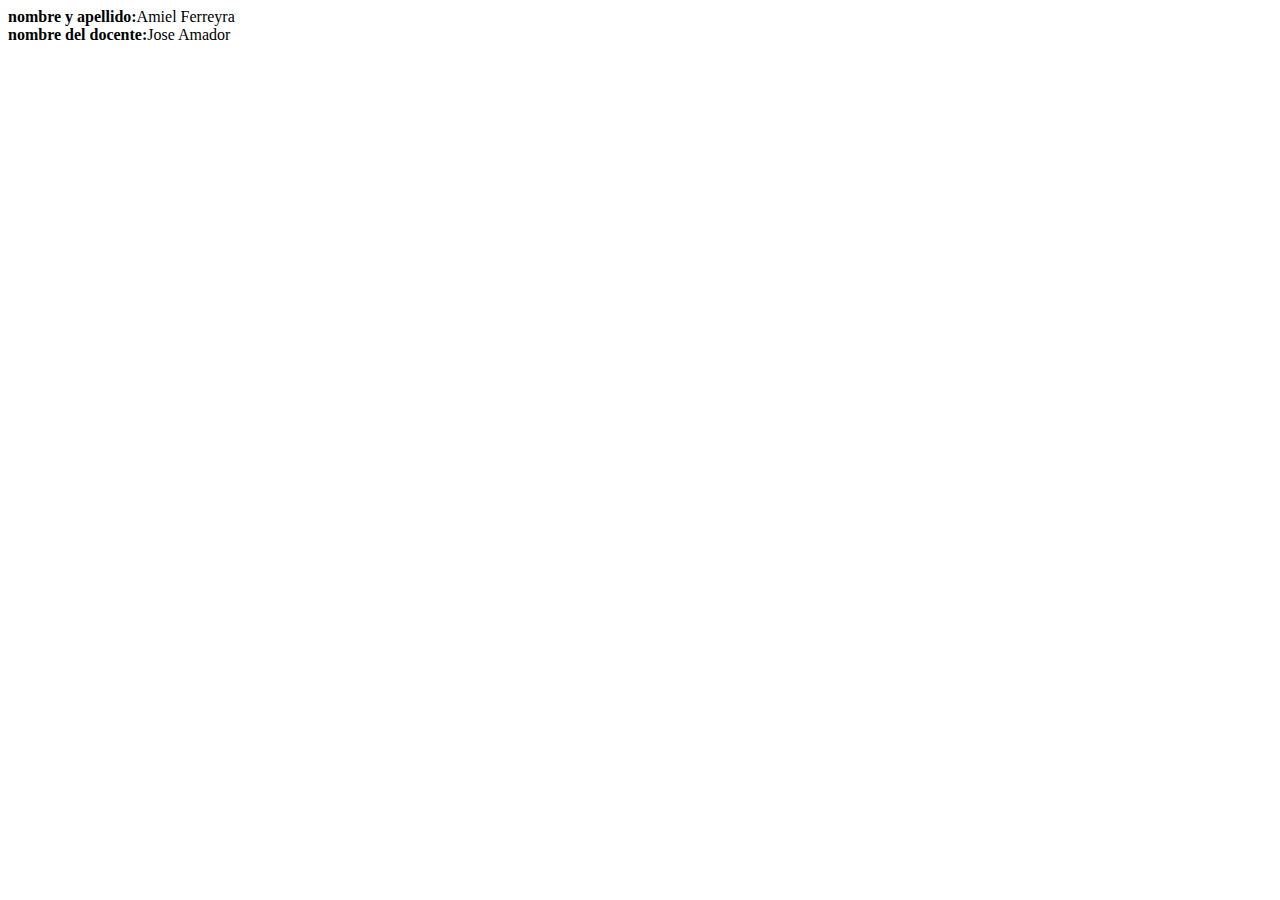
<file: practicas.html/practica01.html>
<!DOCTYPE html>
<html lang="es">
<head>
    <meta charset="UTF-8">
    <meta http-equiv="X-UA-Compatible" content="IE=edge">
    <meta name="viewport" content="width=device-width, initial-scale=1.0">
    <title>Document</title>
</head>
<body>
    <strong>nombre y apellido:</strong><span>Amiel Ferreyra</span>
    <div>
        <strong>nombre del docente:</strong><span>Jose Amador</span>
    </div>
</body>
</html>
</file>
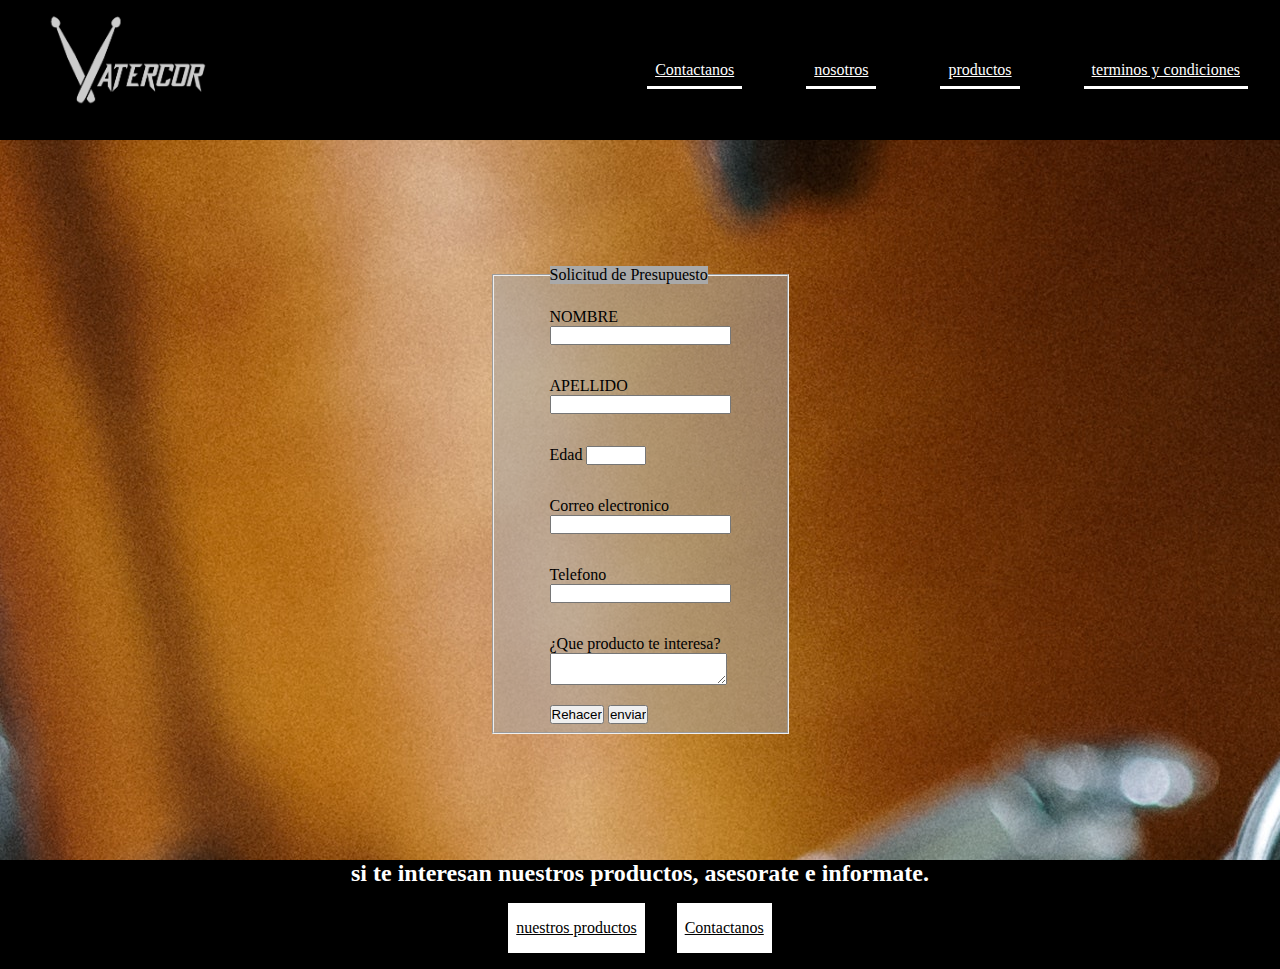
<file: vistas/contacto.html>
<!DOCTYPE html>
<html lang="es">
<head>
    <meta charset="UTF-8">
    <meta http-equiv="X-UA-Compatible" content="IE=edge">
    <meta name="viewport" content="width=device-width, initial-scale=1.0">
    <title>contacto</title>
    <link rel="shortcut icon" href="../img//ISOLOGO.png">
    <link rel="preconnect" href="https://fonts.googleapis.com">
        <link rel="preconnect" href="https://fonts.gstatic.com" crossorigin>
        <link href="https://fonts.googleapis.com/css2?family=Fredoka+One&display=swap" rel="stylesheet">
    <link rel="preconnect" href="https://fonts.googleapis.com">
        <link rel="preconnect" href="https://fonts.gstatic.com" crossorigin>
        <link href="https://fonts.googleapis.com/css2?family=Bungee+Inline&display=swap" rel="stylesheet">
    <link rel="preconectar" href="https://fonts.googleapis.com">
        <link rel="preconectar" href="https://fonts.gstatic.com" crossorigin>
        <link href="https: //fonts.googleapis.com/css2? family= Oswald:wght@300;600 & display=swap" rel="stylesheet">
    <link rel="stylesheet" href="../estilos/css/estilos.css">
</head>
<body>
    <header class="header">
        <a href="../index.html"><img src="../img/LOGO.png" alt="LOGO DE LA EMPRESA" class="header__logo"></a>
        <nav class="header__nav">
            <ul class="header__lista">
                <li class="header__item"><a class="header__enlace" href="./contacto.html">Contactanos</a></li>
                <li class="header__item"><a class="header__enlace" href="./nosotros.html">nosotros</a></li>
                <li class="header__item"><a class="header__enlace" href="./productos.html">productos</a></li>
                <li class="header__item"><a class="header__enlace" href="./terminosycondiciones.html">terminos y condiciones</a></li>
            </ul>
        </nav>
    </header>
    <main class="main__form">
        <form action="" method="get" enctype="text/plain">
            <fieldset class="form__fieldset">
                <legend class="form__legend">Solicitud de Presupuesto</legend>
                <div class="main__formitem">
                    <label for="username">NOMBRE</label>
                    <div>
                        <input type="text" name="username" id="username" required>
                    </div>
                </div>
                <div class="main__formitem">
                    <label for="userlastname">APELLIDO</label>
                    <div>
                        <input type="text" name="userlastname" id="userlastname" required>
                    </div>
                </div>
                <div class="main__formitem">
                    <label for="age">Edad</label>
                    <input type="number" name="age" id="age" min="10" max="150" step="1">
                </div>
                <div class="main__formitem">
                    <label for="email">Correo electronico</label>
                    <div>
                        <input type="email" name="email" id="email" required>
                    </div>
                </div>
                <div class="main__formitem">
                    <label for="phone">Telefono</label>
                    <div>
                        <input type="tel" name="phone" id="phone">
                    </div>
                </div>
                <div class="main__formitem">
                    <label for="bio">¿Que producto te interesa?</label>
                    <div>
                        <textarea name="bio" id="bio"></textarea>
                    </div>
                </div>
                <input type="reset" value="Rehacer">
                <input type="submit" value="enviar">
            </fieldset>
        </form>
    </main>
    <footer class="footer">
        <h2 class="footer__subtitulo1">si te interesan nuestros productos, asesorate e informate.</h2>
        <nav>
            <ul class="footer__lista2">
                <li class="footer__item3"><a class="footer__enlace4" href="./productos.html">nuestros productos</a></li>
                <li class="footer__item3"><a class="footer__enlace4" href="./contacto.html">Contactanos</a></li>
            </ul>
        </nav>
    </footer>
</body>
</html>
</file>
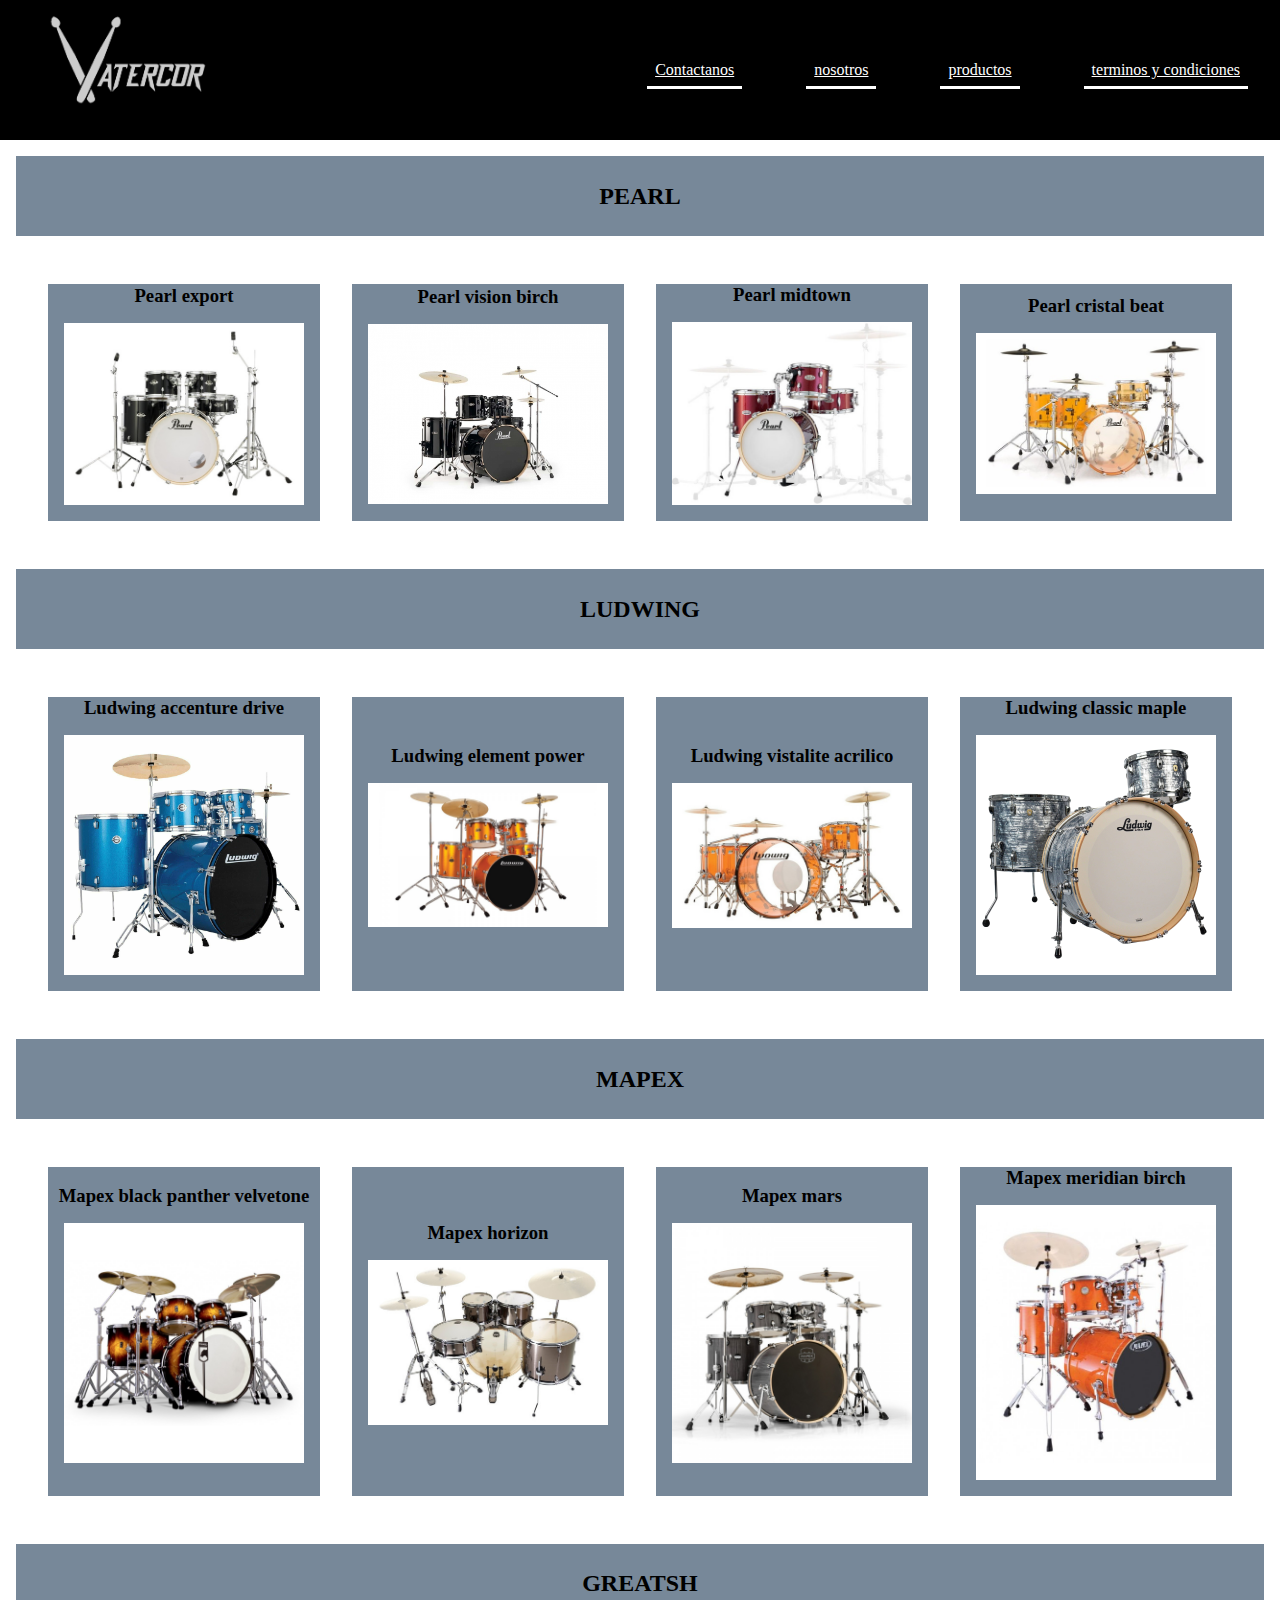
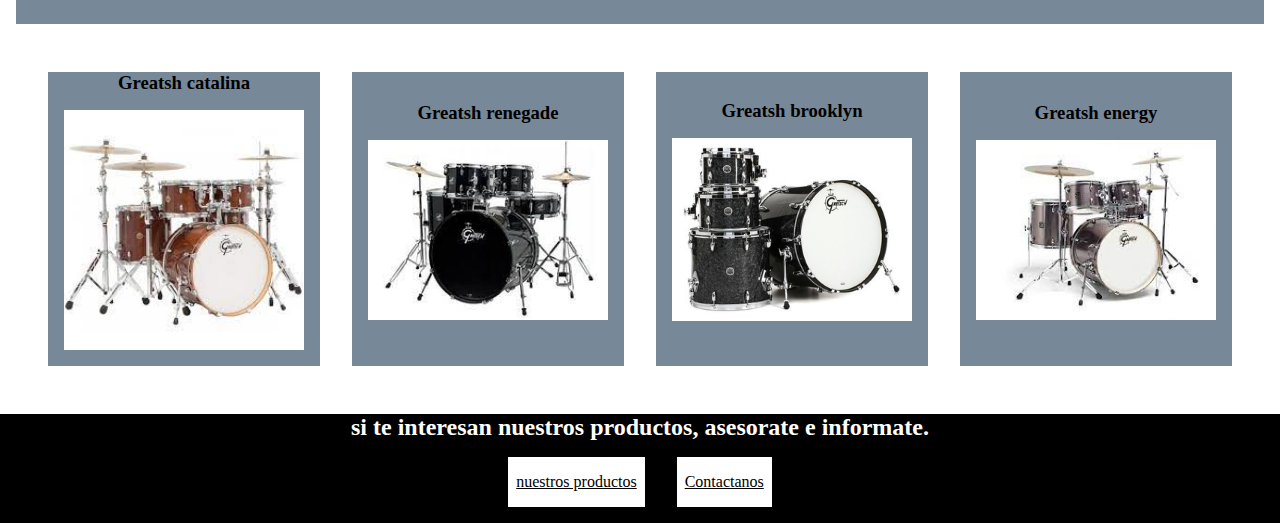
<file: vistas/productos.html>
<!DOCTYPE html>
<html lang="es">
<head>
    <meta charset="UTF-8">
    <meta http-equiv="X-UA-Compatible" content="IE=edge">
    <meta name="viewport" content="width=device-width, initial-scale=1.0">
    <title>Productos</title>
    <link rel="shortcut icon" href="../img/ISOLOGO.png">
    <link rel="preconnect" href="https://fonts.googleapis.com">
        <link rel="preconnect" href="https://fonts.gstatic.com" crossorigin>
        <link href="https://fonts.googleapis.com/css2?family=Fredoka+One&display=swap" rel="stylesheet">
    <link rel="preconnect" href="https://fonts.googleapis.com">
        <link rel="preconnect" href="https://fonts.gstatic.com" crossorigin>
        <link href="https://fonts.googleapis.com/css2?family=Bungee+Inline&display=swap" rel="stylesheet">
    <link rel="preconectar" href="https://fonts.googleapis.com">
        <link rel="preconectar" href="https://fonts.gstatic.com" crossorigin>
        <link href="https: //fonts.googleapis.com/css2? family= Oswald:wght@300;600 & display=swap" rel="stylesheet">
    <link rel="stylesheet" href="../estilos/css/estilos.css">
</head>
<body>
    <header class="header header">
        <a href="../index.html"><img src="../img/LOGO.png" alt="LOGO DE LA EMPRESA" class="header__logo"></a>
        <nav class="header__nav">
            <ul class="header__lista">
                <li class="header__item"><a class="header__enlace" href="./contacto.html">Contactanos</a></li>
                <li class="header__item"><a class="header__enlace" href="./nosotros.html">nosotros</a></li>
                <li class="header__item"><a class="header__enlace" href="./productos.html">productos</a></li>
                <li class="header__item"><a class="header__enlace" href="./terminosycondiciones.html">terminos y condiciones</a></li>
            </ul>
        </nav>
    </header>
    <main>
        <section>
            <div class="section__flex">
                <h2>PEARL</h2>
            </div>
            <div class="div__grids">
                <div class="div_item">
                    <h3>Pearl export</h3>
                    <img class="div_img" src="../img/PEARL export exx725 N°1.jpg" alt="">
                    <p></p>
                </div>
                <div class="div_item">
                    <h3>Pearl vision birch</h3>
                    <img class="div_img" src="../img/PEARL vision birch VB825 N°2.jpg" alt="">
                    <p></p>
                </div>
                <div class="div_item">
                    <h3>Pearl midtown</h3>
                    <img class="div_img" src="../img/PEARL midtown mdt765 N°3.jpg" alt="">
                    <p></p>
                </div>
                <div class="div_item">
                    <h3>Pearl cristal beat</h3>
                    <img class="div_img" src="../img/PEARL cristal beat N°4.jpg" alt="">
                    <p></p>
                </div>
            </div>
            <div class="section__flex">
                <h2>LUDWING</h2>
            </div>
            <div class="div__grids">
                <div class="div_item">
                    <h3>Ludwing accenture drive</h3>
                    <img class="div_img" src="../img/Ludwing accent drive N°1.jpg" alt="">
                    <p></p>
                </div>
                <div class="div_item">
                    <h3>Ludwing element power</h3>
                    <img class="div_img" src="../img/ludwig-element-power N°2.jpg" alt="">
                    <p></p>
                </div>
                <div class="div_item">
                    <h3>Ludwing vistalite acrilico</h3>
                    <img class="div_img" src="../img/ludwing vistalite acrilico N°3.jpg" alt="">
                    <p></p>
                </div>
                <div class="div_item">
                    <h3>Ludwing classic maple</h3>
                    <img class="div_img" src="../img/ludwing classic maple N°4.jpg" alt="">
                    <p></p>
                </div>
            </div>
            <div class="section__flex">
                <h2>MAPEX</h2>
            </div>
            <div class="div__grids">
                <div class="div_item">
                    <h3>Mapex black panther velvetone</h3>
                    <img class="div_img" src="../img/bateria-mapex-black-panther-velvetone N°1.jpg" alt="">
                    <p></p>
                </div>
                <div class="div_item">
                    <h3>Mapex horizon</h3>
                    <img class="div_img" src="../img/mapex horizon N°2.jpeg" alt="">
                    <p></p>
                </div>
                <div class="div_item">
                    <h3>Mapex mars</h3>
                    <img class="div_img" src="../img/mapex mars N°3.jpg" alt="">
                    <p></p>
                </div>
                <div class="div_item">
                    <h3>Mapex meridian birch</h3>
                    <img class="div_img" src="../img/BATERIA-MAPEX-MERIDIAN-BIRCH N°4.jpg" alt="">
                    <p></p>
                </div>
            </div>
            <div class="section__flex">
                <h2>GREATSH</h2>
            </div>
            <div class="div__grids">
                <div class="div_item">
                    <h3>Greatsh catalina</h3>
                    <img class="div_img" src="../img/greatsh catalina N°1.jpg" alt="">
                    <p></p>
                </div>
                <div class="div_item">
                    <h3>Greatsh renegade</h3>
                    <img class="div_img" src="../img/greatsh renagade N°2.jpg" alt="">
                    <p></p>
                </div>
                <div class="div_item">
                    <h3>Greatsh brooklyn</h3>
                    <img class="div_img" src="../img/greatsh brooklyn N°3.jpg" alt="">
                    <p></p>
                </div>
                <div class="div_item">
                    <h3>Greatsh energy</h3>
                    <img class="div_img" src="../img/Greatsh N°4.jpg" alt="">
                    <p></p>
                </div>
            </div>
        </section>
    </main>
    <footer class="footer">
        <h2 class="footer__subtitulo1">si te interesan nuestros productos, asesorate e informate.</h2>
        <nav>
            <ul class="footer__lista2">
                <li class="footer__item3"><a class="footer__enlace4" href="./productos.html">nuestros productos</a></li>
                <li class="footer__item3"><a class="footer__enlace4" href="./contacto.html">Contactanos</a></li>
            </ul>
        </nav>
    </footer>
</body>
</html>
</file>
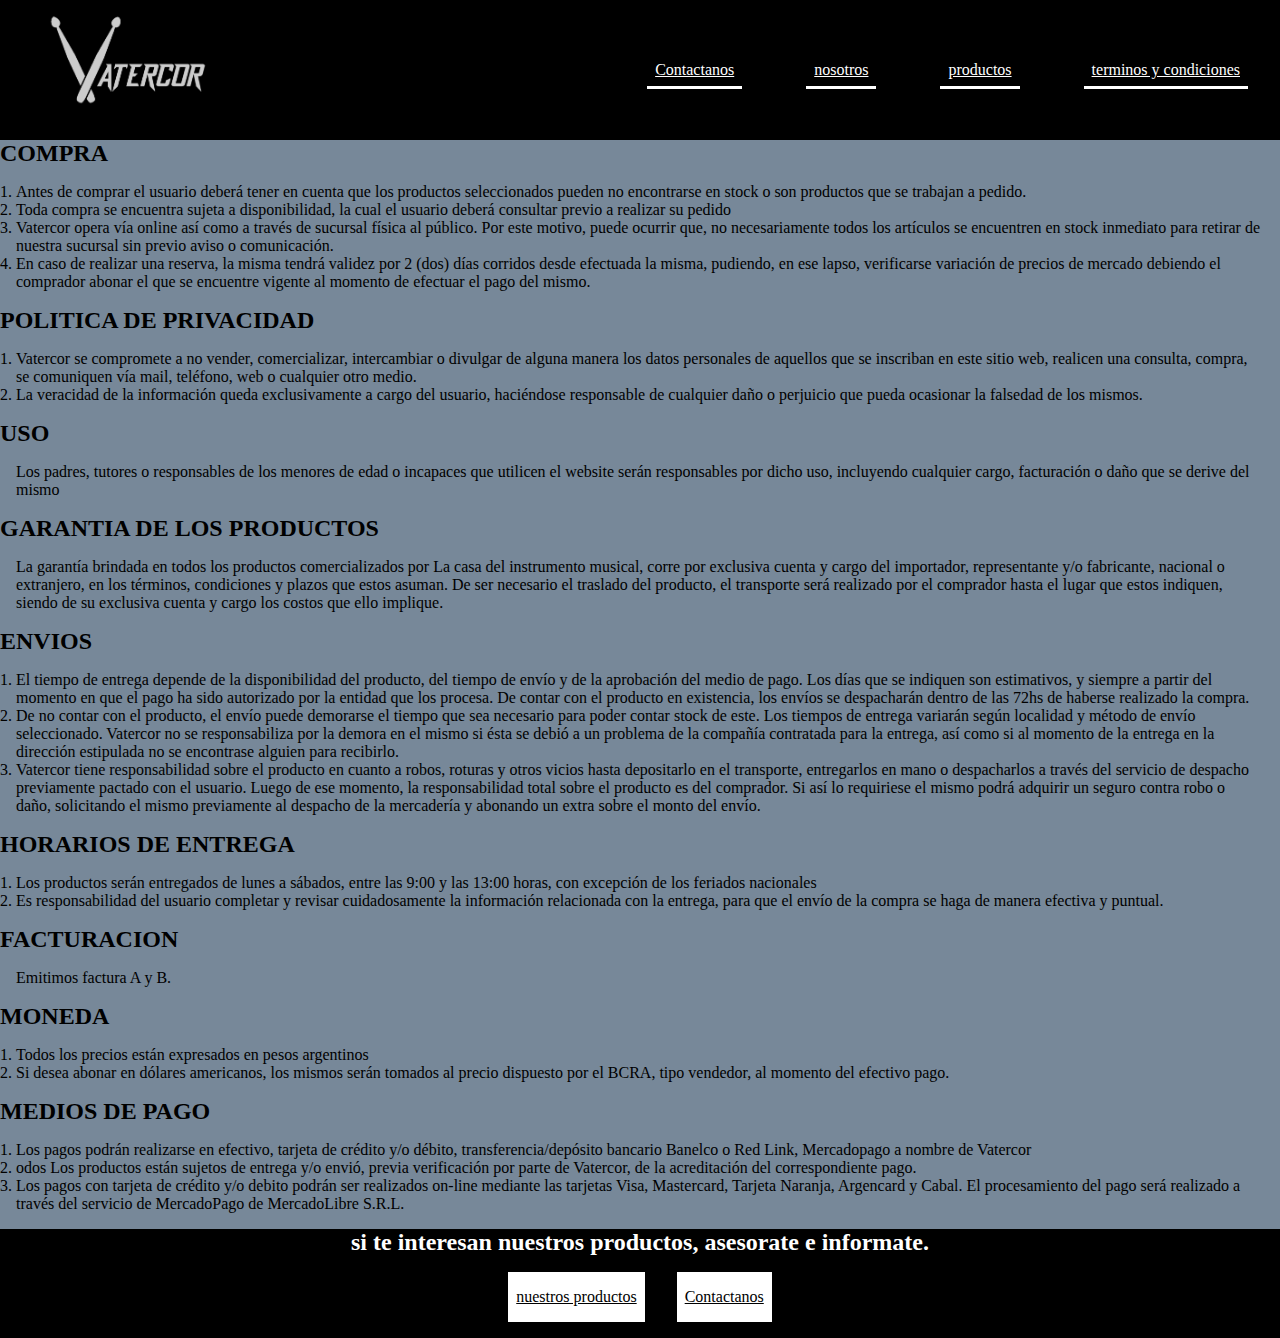
<file: vistas/terminosycondiciones.html>
<!DOCTYPE html>
<html lang="es">
<head>
    <meta charset="UTF-8">
    <meta http-equiv="X-UA-Compatible" content="IE=edge">
    <meta name="viewport" content="width=device-width, initial-scale=1.0">
    <title>propuesta</title>
    <link rel="shortcut icon" href="../img/ISOLOGO.png">
    <link rel="preconnect" href="https://fonts.googleapis.com">
        <link rel="preconnect" href="https://fonts.gstatic.com" crossorigin>
        <link href="https://fonts.googleapis.com/css2?family=Fredoka+One&display=swap" rel="stylesheet">
    <link rel="preconnect" href="https://fonts.googleapis.com">
        <link rel="preconnect" href="https://fonts.gstatic.com" crossorigin>
        <link href="https://fonts.googleapis.com/css2?family=Bungee+Inline&display=swap" rel="stylesheet">
    <link rel="preconectar" href="https://fonts.googleapis.com">
        <link rel="preconectar" href="https://fonts.gstatic.com" crossorigin>
        <link href="https: //fonts.googleapis.com/css2? family= Oswald:wght@300;600 & display=swap" rel="stylesheet">
    <link rel="stylesheet" href="../estilos/css/estilos.css">
</head>
<body>
    <header class="header">
        <a href="../index.html"><img src="../img/LOGO.png" alt="LOGO DE LA EMPRESA" class="header__logo"></a>
        <nav class="header__nav">
            <ul class="header__lista">
                <li class="header__item"><a class="header__enlace" href="./contacto.html">Contactanos</a></li>
                <li class="header__item"><a class="header__enlace" href="./nosotros.html">nosotros</a></li>
                <li class="header__item"><a class="header__enlace" href="./productos.html">productos</a></li>
                <li class="header__item"><a class="header__enlace" href="./terminosycondiciones.html">terminos y condiciones</a></li>
            </ul>
        </nav>
    </header>
    <main>
        <section class="main__section">
            <article>
                <h2 class="main__subtyc">COMPRA</h2>
                <ol class="info__tyc">
                    <li>Antes de comprar el usuario deberá tener en cuenta que los productos seleccionados pueden no encontrarse en stock o son productos que se trabajan a pedido.</li>
                    <li>Toda compra se encuentra sujeta a disponibilidad, la cual el usuario deberá consultar previo a realizar su pedido</li>
                    <li>Vatercor opera vía online así como a través de sucursal física al público. Por este motivo, puede ocurrir que, no necesariamente todos los artículos se encuentren en stock inmediato para retirar de nuestra sucursal sin previo aviso o comunicación.</li>
                    <li>En caso de realizar una reserva, la misma tendrá validez por 2 (dos) días corridos desde efectuada la misma, pudiendo, en ese lapso, verificarse variación de precios de mercado debiendo el comprador abonar el que se encuentre vigente al momento de efectuar el pago del mismo.</li>
                </ol>
            </article>
            <article>
                <h2 class="main__subtyc">POLITICA DE PRIVACIDAD</h2>
                <ol class="info__tyc">
                    <li>Vatercor se compromete a no vender, comercializar, intercambiar o divulgar de alguna manera los datos personales de aquellos que se inscriban en este sitio web, realicen una consulta, compra, se comuniquen vía mail, teléfono, web o cualquier otro medio.</li>
                    <li>La veracidad de la información queda exclusivamente a cargo del usuario, haciéndose responsable de cualquier daño o perjuicio que pueda ocasionar la falsedad de los mismos.</li>
                </ol>
            </article>
            <article>
                <h2 class="main__subtyc">USO</h2>
                <p class="info__tyc">Los padres, tutores o responsables de los menores de edad o incapaces que utilicen el website serán responsables por dicho uso, incluyendo cualquier cargo, facturación o daño que se derive del mismo</p>
            </article>
            <article>
                <h2 class="main__subtyc">GARANTIA DE LOS PRODUCTOS</h2>
                <p class="info__tyc">La garantía brindada en todos los productos comercializados por La casa del instrumento musical, corre por exclusiva cuenta y cargo del importador, representante y/o fabricante, nacional o extranjero, en los términos, condiciones y plazos que estos asuman. De ser necesario el traslado del producto, el transporte será realizado por el comprador hasta el lugar que estos indiquen, siendo de su exclusiva cuenta y cargo los costos que ello implique.</p>
            </article>
            <article>
                <h2 class="main__subtyc">ENVIOS</h2>
                <ol class="info__tyc">
                    <li>El tiempo de entrega depende de la disponibilidad del producto, del tiempo de envío y de la aprobación del medio de pago. Los días que se indiquen son estimativos, y siempre a partir del momento en que el pago ha sido autorizado por la entidad que los procesa. De contar con el producto en existencia, los envíos se despacharán dentro de las 72hs de haberse realizado la compra.</li>
                    <li>De no contar con el producto, el envío puede demorarse el tiempo que sea necesario para poder contar stock de este. Los tiempos de entrega variarán según localidad y método de envío seleccionado. Vatercor no se responsabiliza por la demora en el mismo si ésta se debió a un problema de la compañía contratada para la entrega, así como si al momento de la entrega en la dirección estipulada no se encontrase alguien para recibirlo.</li>
                    <li>Vatercor tiene responsabilidad sobre el producto en cuanto a robos, roturas y otros vicios hasta depositarlo en el transporte, entregarlos en mano o despacharlos a través del servicio de despacho previamente pactado con el usuario. Luego de ese momento, la responsabilidad total sobre el producto es del comprador. Si así lo requiriese el mismo podrá adquirir un seguro contra robo o daño, solicitando el mismo previamente al despacho de la mercadería y abonando un extra sobre el monto del envío.</li>
                </ol>
            </article>
            <article>
                <h2 class="main__subtyc">HORARIOS DE ENTREGA</h2>
                <ol class="info__tyc">
                    <li>Los productos serán entregados de lunes a sábados, entre las 9:00 y las 13:00 horas, con excepción de los feriados nacionales</li>
                    <li>Es responsabilidad del usuario completar y revisar cuidadosamente la información relacionada con la entrega, para que el envío de la compra se haga de manera efectiva y puntual.</li>
                </ol>
            </article>
            <article>
                <h2 class="main__subtyc">FACTURACION</h2>
                <p class="info__tyc">Emitimos factura A y B.</p>
            </article>
            <article>
                <h2 class="main__subtyc">MONEDA</h2>
                <ol class="info__tyc">
                    <li>Todos los precios están expresados en pesos argentinos</li>
                    <li>Si desea abonar en dólares americanos, los mismos serán tomados al precio dispuesto por el BCRA, tipo vendedor, al momento del efectivo pago.</li>
                </ol>
            </article>
            <article>
                <h2 class="main__subtyc">MEDIOS DE PAGO</h2>
                <ol class="info__tyc">
                    <li>Los pagos podrán realizarse en efectivo, tarjeta de crédito y/o débito, transferencia/depósito bancario Banelco o Red Link, Mercadopago  a nombre de Vatercor</li>
                    <li>odos Los productos están sujetos de entrega y/o envió, previa verificación por parte de Vatercor, de la acreditación del correspondiente pago.</li>
                    <li>Los pagos con tarjeta de crédito y/o debito podrán ser realizados on-line mediante las tarjetas Visa, Mastercard, Tarjeta Naranja,  Argencard y Cabal. El procesamiento del pago será realizado a través del servicio de MercadoPago de MercadoLibre S.R.L.</li>
                </ol>
            </article>
        </section>
    </main>
    <footer class="footer">
        <h2 class="footer__subtitulo1">si te interesan nuestros productos, asesorate e informate.</h2>
        <nav>
            <ul class="footer__lista2">
                <li class="footer__item3"><a class="footer__enlace4" href="./productos.html">nuestros productos</a></li>
                <li class="footer__item3"><a class="footer__enlace4" href="./contacto.html">Contactanos</a></li>
            </ul>
        </nav>
    </footer>
</body>
</html>
</file>
<file: estilos/css/estilos.css>
*{
    margin: 0;
    padding: 0; 
    box-sizing: border-box;
}
:root{
    font-size: 16px;
}
/*INDEX*/
    /*HEADER*/
.header{
    background-color:black;
    display: flex;
    align-items: center;
    justify-content: space-between;
    
}
.header__logo{
    max-width: 250px;
    filter: invert();
}
.header__lista{
    display: flex;
}
.header__item{
    margin: 1rem;
}

.header__enlace{
    color:white;
    background-color:black;
    border-bottom: solid white;
    margin: 1rem;
    padding: .5rem;
}
    /*---MAIN---*/
.main{
    background-image: url(../../img/pexels-yan-krukov-9008801.jpg);
    background-position: right center;
}
    /*HERO*/
.hero{
    height: 100vh;
    display: flex;
    justify-content: center;
    align-items: center;
}
.hero__div{
    color: white;
}
.hero__heading{
    font-size: 4rem;
}
.hero__text{
    font-size: 1.5rem;
}
    /*FIN HERO*/
.btn{
    color: black;
    padding: .5rem;
    margin: .5rem;
    background: rgba(255, 255, 255, 0.507) ;
    display: inline-block;
}
.section__ofertas{
    display: flex;
}
.div__ofertas{
    background-color: rgba(0, 0, 0, 0.568);
    padding: 2rem;
    margin: 2rem;
    flex-basis: 100%;
    display: flex;
    flex-direction: column;
    align-items: start;
    justify-content: space-between;
}
.subtitulo__ofertas{
    color: white;
    padding: .5rem;
}
.img__ofertas{
    width: 100%;
}
.descrip__ofertas{
    font-size: 1.5rem;
    color: white;
    padding: .5rem;
    margin: 1rem;
}
.link__vistas{
    background-color: rgba(255, 255, 255, 0.24);
    color: black;
    border: solid black;
    padding: 1rem;
}
.section__complementaria{
    display: flex;
    justify-content: center;
    align-items: center;
    background-color: rgb(65, 58, 58);
}
.div__complementario{
    background-color: rgba(0, 0, 0, 0.473);
    margin: 1rem;
    padding: 1rem;
}
.div__titulo{
    padding: 1rem;
    font-size: 2rem;
    color: white;
}
.video__complementario{
    width: 100%;
}
.div__complementario1{
    display: flex;
    flex-direction: column;
    justify-content: end;
    align-items: center;
    background-color: rgba(0, 0, 0, 0.418);
    margin: 1rem;
}
.complementario__subt{
    padding: .5rem;
    font-size: 1.5rem;
    color: white;
}
.div__pearldescrip{
    padding: 1rem;
    font-size: 1rem;
    color: white;
}
    /*FOOTER*/
.footer{
    display: flex;
    flex-direction: column;
    justify-content: center;
    align-items: center;
    background-color: black;
}
.footer__subtitulo1{
    font-size: 1.5rem;
    color: white;
}
.footer__lista2{
    display: flex;
}
.footer__item3{
    background: white;
    padding: 1rem .5rem;
    margin: 1rem;
}
.footer__enlace4{
    color: black;
}
        /*FIN DEL FOOTER*/
/*CONTACTO*/
    /*MAIN*/
.main__form{
    display: flex;
    justify-content: center;
    align-items: center;
    background-image: url(../../img/pexels-cottonbro-4087992.jpg);
    height: 80vh;
}
.form__fieldset{
    background-color: rgba(169, 169, 169, 0.527);  
    padding: .5rem 3.5rem;
}
.form__legend{
    background-color: darkgrey;    
}
.main__formitem{
    padding: 1rem 0rem;
}
/*NOSOTROS*/
    /*HEADER*/
    /*MAIN*/
.main__nos{
    background-color: lightslategrey;
}
.div__img{
    max-width: 100%;
}
.div__info{
    font-size: 1.5rem;
    grid-area: informacion;
    padding: 1rem;
    margin: 0.5rem;
    border-left: solid black;
    border-right: solid black;
}
.div__nosotros{
    display: grid;
    grid-template-columns: 1fr 1fr;
    grid-template-rows: 1fr 120px;
    grid-template-areas: "subtitulo imagen"
                        "informacion informacion";
    justify-items: center;
    align-items: center;
}
.div__subtit{
    font-size: 3.5rem;
    grid-area: subtitulo;
    border-bottom: solid black;
}
.img{
    grid-area: imagen;
    padding: 1rem;
}
    /*FIN DEL MAIN*/
.main__flex{
    display: grid;
    grid-template-columns: repeat(3, 1fr);
    padding: 2rem;
    gap: 1rem;
    background-image: url(../../img/pexels-rodnae-productions-8197225.jpg);
    background-position: center;
}
.main__div{
    color:black;
    background-color:rgba(222, 184, 135, 0.432);
    padding: 1rem;
}
.main__img{
    width: 100%;
}
.main__descripcion{
font-size: 1.5rem;
}
/*PRODUCTOS*/
    /*HEADER*/
    /*MAIN*/
.section__flex{
    display: flex;
    justify-content: center;
    align-items: center;
    background-color: lightslategrey;
    margin: 1rem;
    padding: 1 rem;
    height: 80px;
}
.div__grids{
    display: grid;
    grid-template-columns: repeat(4, 1fr);
    padding: 1rem;
    margin: 1rem;
}
.div_item{
    background-color: lightslategrey;
    display: flex;
    flex-basis: 100%;
    flex-direction: column;
    justify-content: center;
    align-items: center;
    margin: 1rem;
}
.div_img{
    width: 100%;
    padding: 1rem;
}
/*TERMINOS Y CONDICIONES*/
    /*HEADER*/
    /*FIN HEADER*/
    /*MAIN*/
.main__section{
    background-color: lightslategrey;
    display: flex;
    flex-direction: column;
}
.info__tyc{
    padding: 1rem;
}
    /*FIN MAIN*/
</file>
